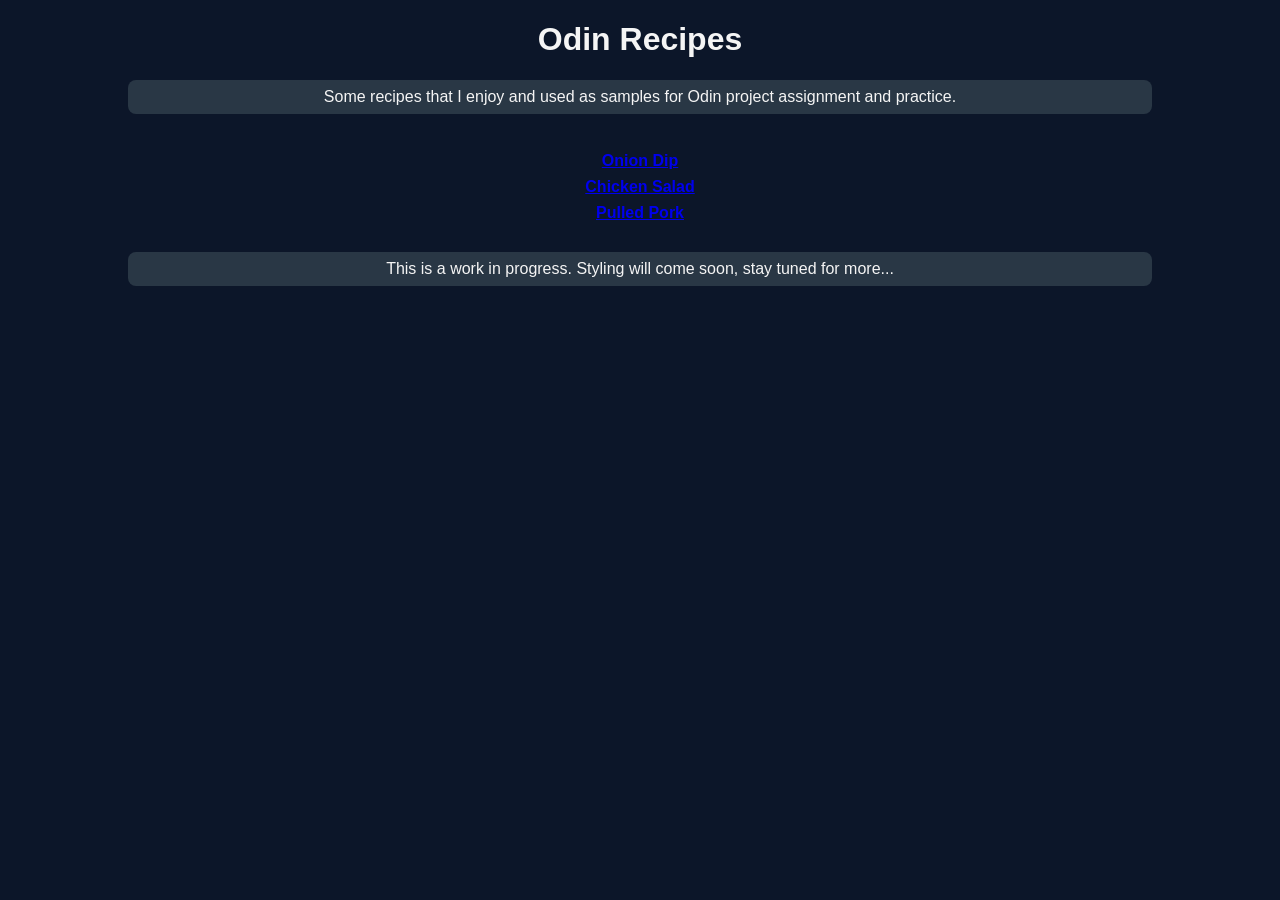
<file: index.html>
<!DOCTYPE html>
<html lang="en">
<head>
    <meta charset="UTF-8">
    <meta name="viewport" content="width=device-width, initial-scale=1.0">
    <title>Odin Recipes</title>
    <link rel="stylesheet" href="styles.css">
</head>
<body>
    <h1 class="blocks">Odin Recipes</h1>
    <p class="blocks">Some recipes that I enjoy and used as samples for Odin project assignment and practice.</p>
    <ul class="blocks">
        <li><a href="recipes/onion-dip.html">Onion Dip</a></li>
        <li><a href="recipes/chicken-salad.html">Chicken Salad</a></li>
        <li><a href="recipes/pulled-pork.html">Pulled Pork</a></li>
    </ul>
    <p class="blocks">This is a work in progress. Styling will come soon, stay tuned for more...</p>
</body>
</html>
</file>
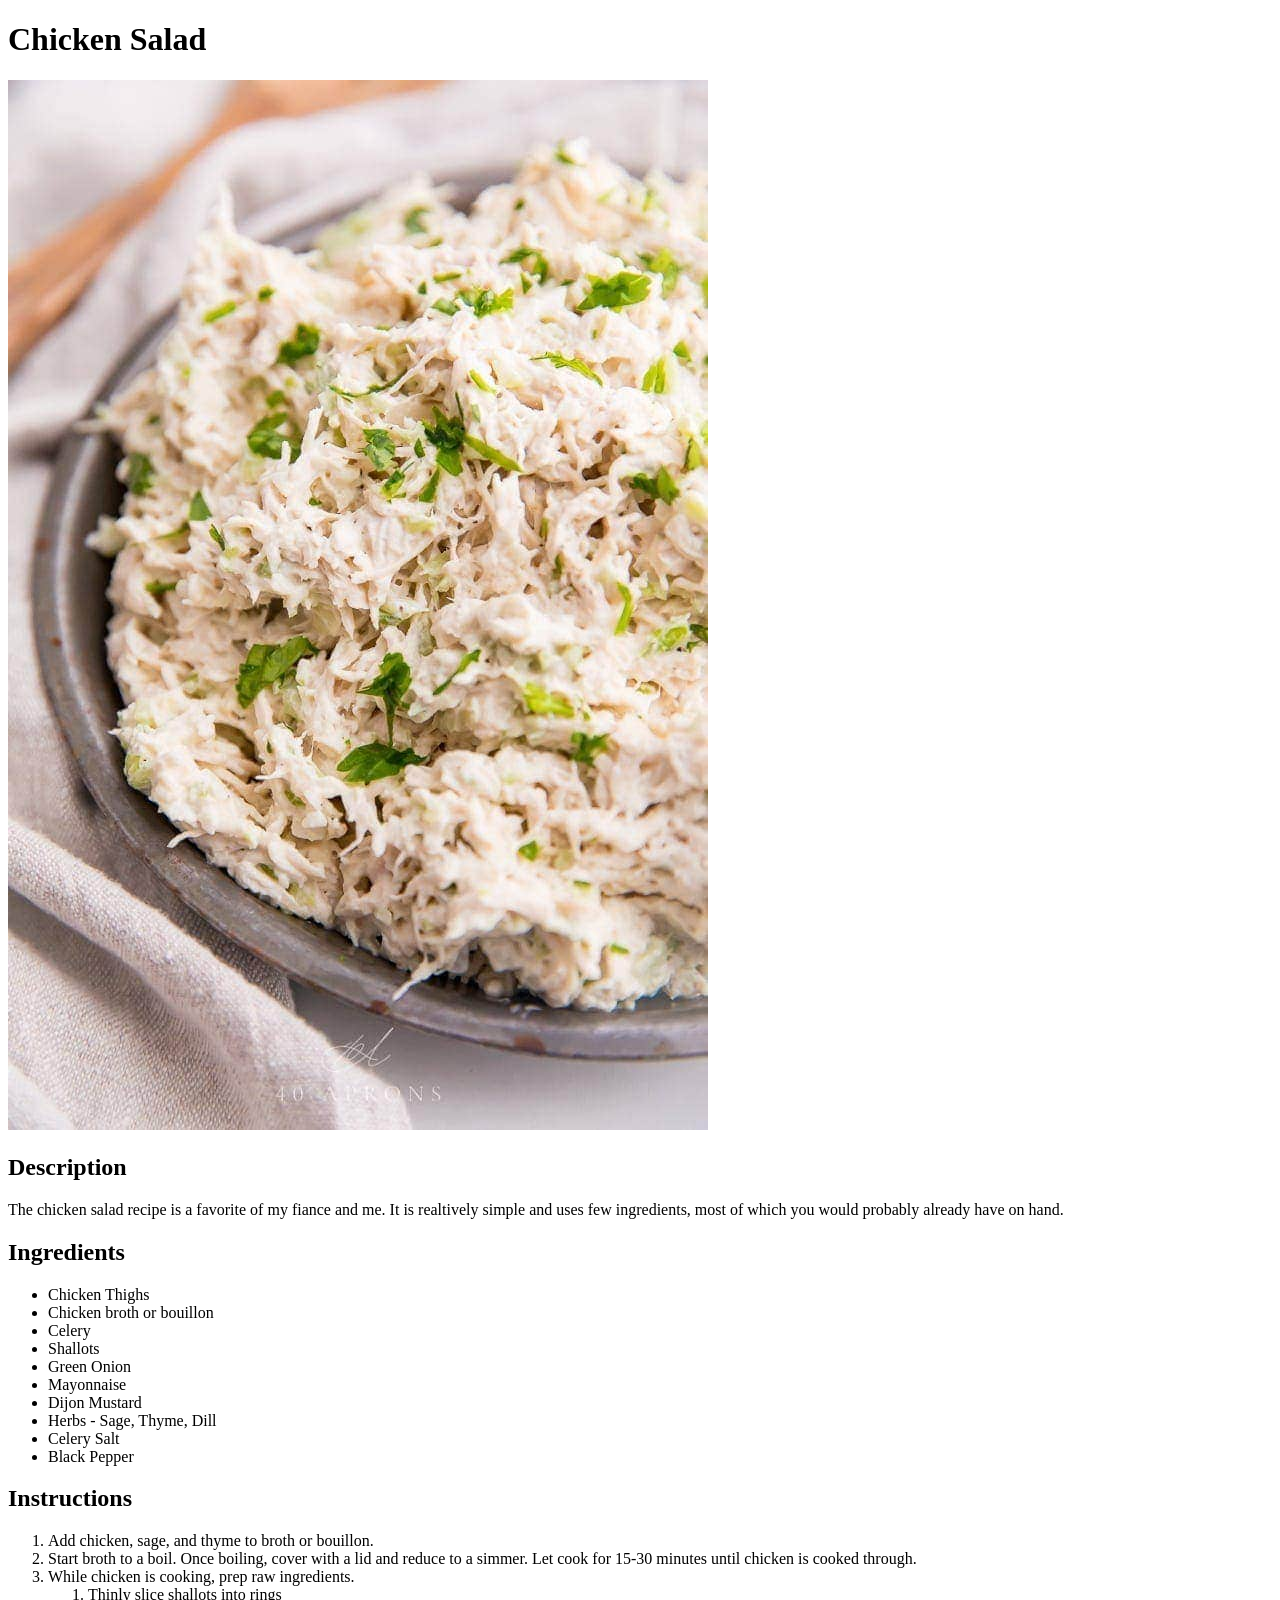
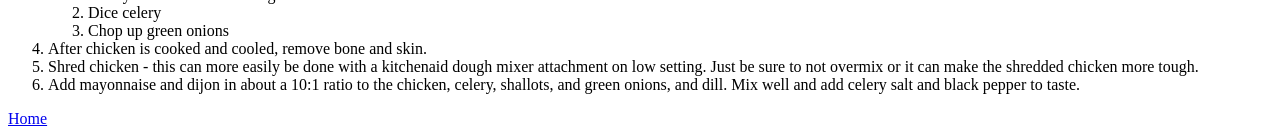
<file: recipes/chicken-salad.html>
<!DOCTYPE html>
<html lang="en">
<head>
    <meta charset="UTF-8">
    <meta name="viewport" content="width=device-width, initial-scale=1.0">
    <title>Chicken Salad</title>
</head>
<body>
    <h1>Chicken Salad</h1>

    <img src="images/Chicken Salad.jpg" alt="Picture of chicken salad sandwhich">

    <h2>Description</h2>
    <p>The chicken salad recipe is a favorite of my fiance and me. It is realtively simple and uses few ingredients, most of which you would probably already have on hand.</p>

    <h2>Ingredients</h2>
    <ul>
        <li>Chicken Thighs</li>
        <li>Chicken broth or bouillon</li>
        <li>Celery</li>
        <li>Shallots</li>
        <li>Green Onion</li>
        <li>Mayonnaise</li>
        <li>Dijon Mustard</li>
        <li>Herbs - Sage, Thyme, Dill</li>
        <li>Celery Salt</li>
        <li>Black Pepper</li>
    </ul>

    <h2>Instructions</h2>
    <ol>
        <li>Add chicken, sage, and thyme to broth or bouillon.</li>
        <li>Start broth to a boil. Once boiling, cover with a lid and reduce to a simmer. Let cook for 15-30 minutes until chicken is cooked through.</li>
        <li>While chicken is cooking, prep raw ingredients.
            <ol>
                <li>Thinly slice shallots into rings</li>
                <li>Dice celery</li>
                <li>Chop up green onions</li>
            </ol>
        </li>
        <li>After chicken is cooked and cooled, remove bone and skin.</li>
        <li>Shred chicken - this can more easily be done with a kitchenaid dough mixer attachment on low setting. Just be sure to not overmix or it can make the shredded chicken more tough.</li>
        <li>Add mayonnaise and dijon in about a 10:1 ratio to the chicken, celery, shallots, and green onions, and dill. Mix well and add celery salt and black pepper to taste.</li>
    </ol>

    <a href="../index.html">Home</a>
</body>
</html>
</file>
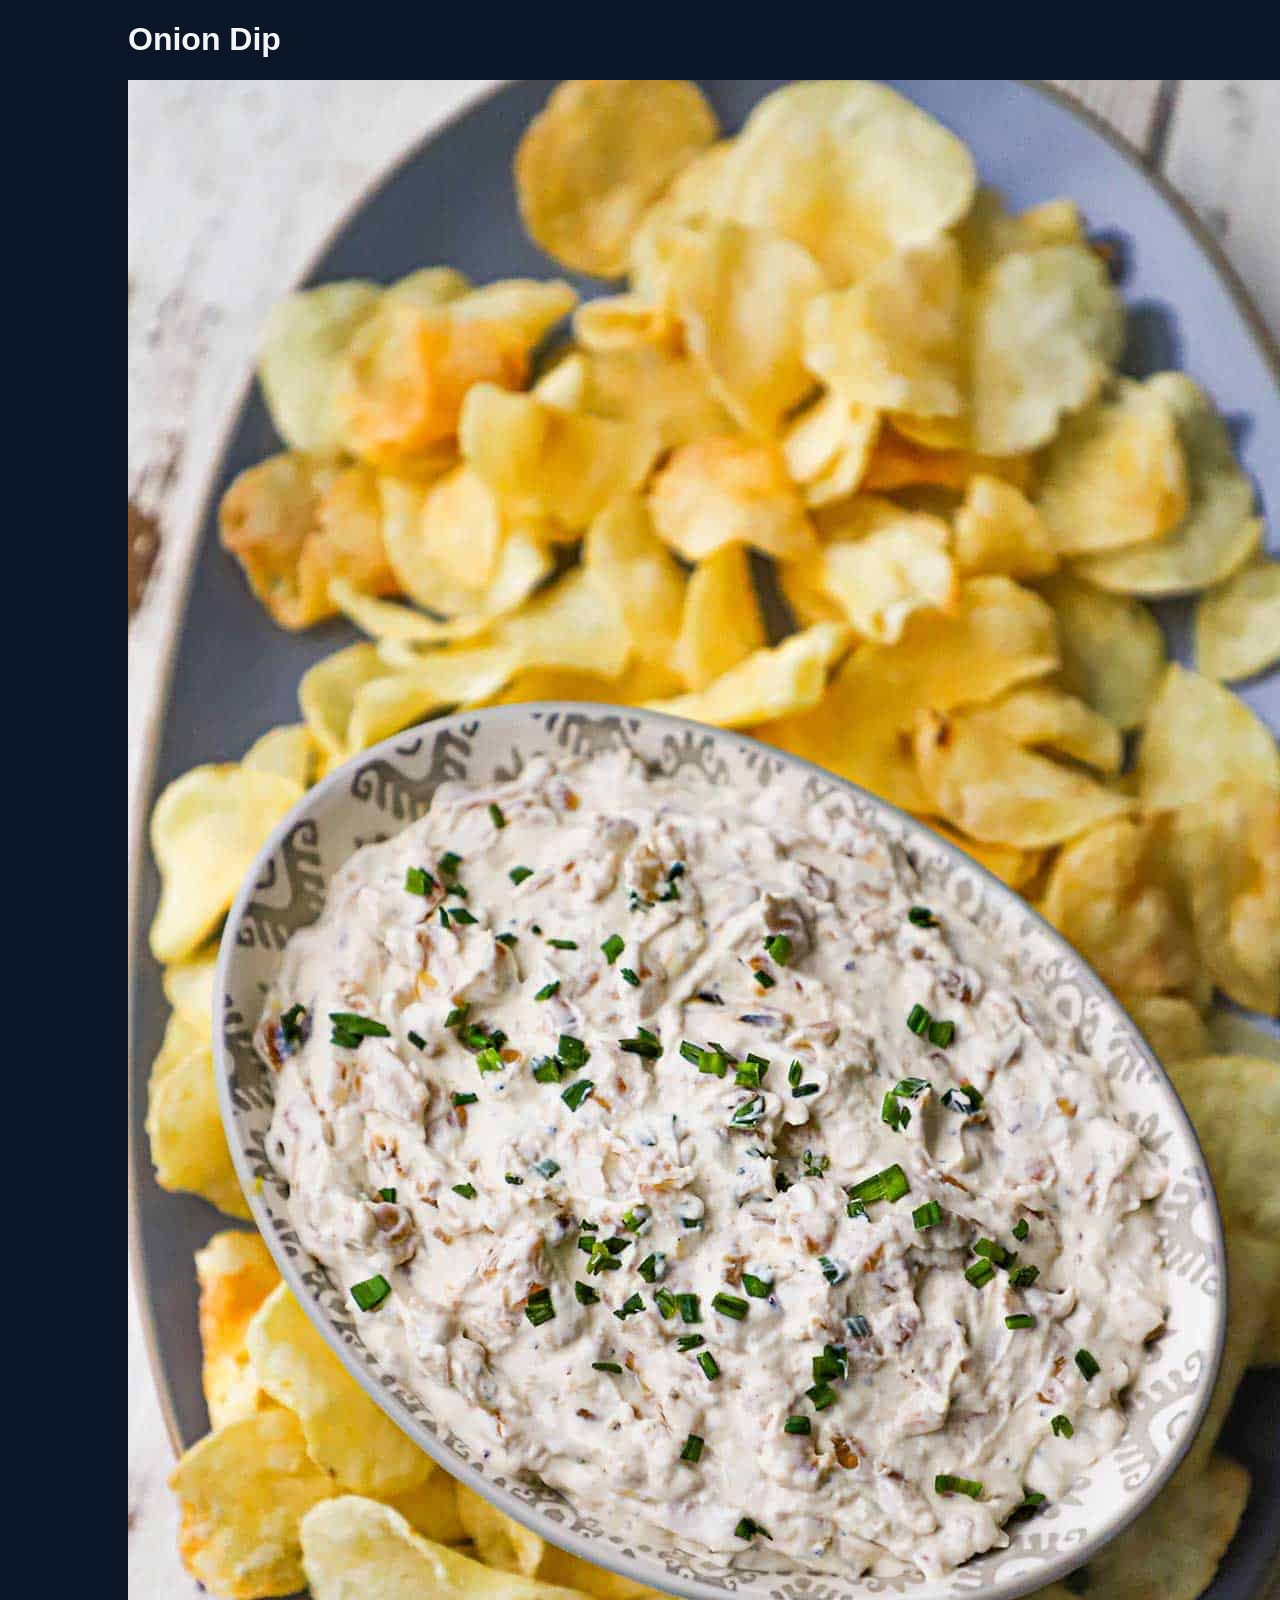
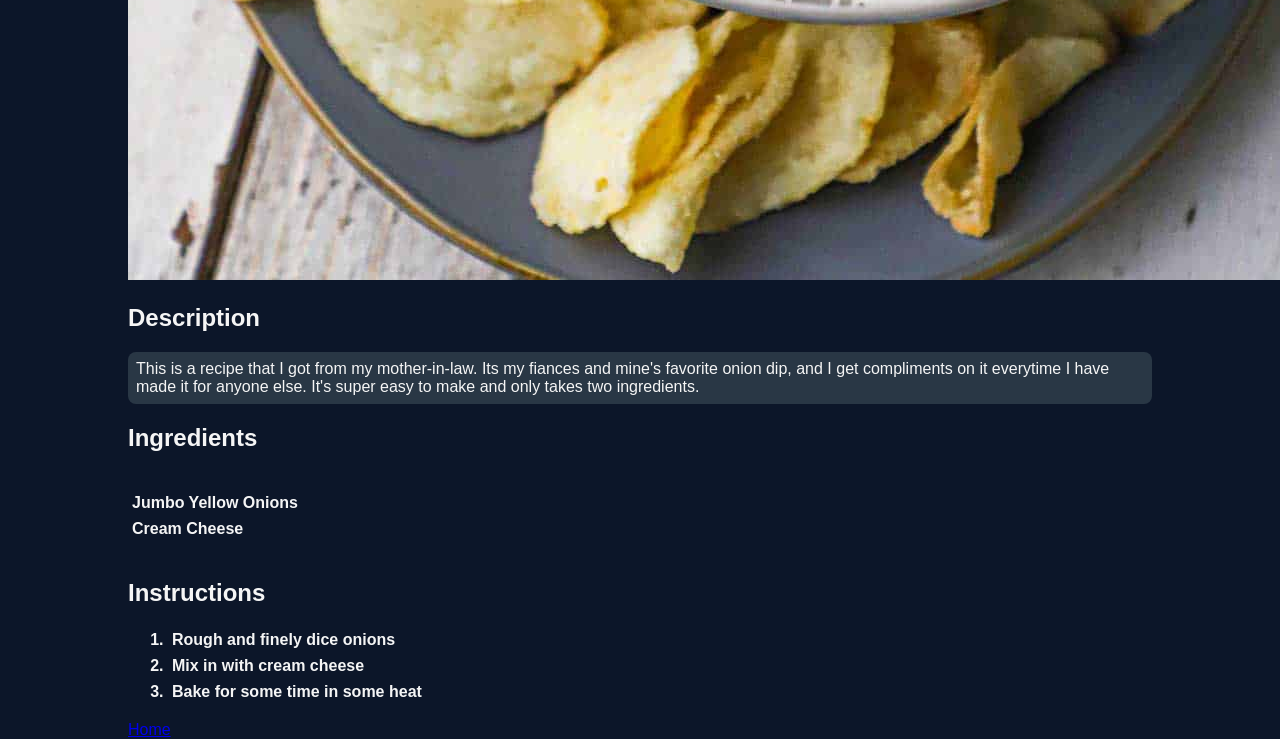
<file: recipes/onion-dip.html>
<!DOCTYPE html>
<html lang="en">
<head>
    <meta charset="UTF-8">
    <meta name="viewport" content="width=device-width, initial-scale=1.0">
    <title>Julian Onion Dip</title>
    <link rel="stylesheet" href="../styles.css">
</head>
<body>
    <h1>Onion Dip</h1>
    <img src="images/Onion Dip.jpg" alt="Picture of onion dip with chips">
    
    <h2>Description</h2>
    <p>This is a recipe that I got from my mother-in-law. Its my fiances and mine's favorite onion dip, and I get compliments on it everytime I have made it for anyone else. It's super easy to make and only takes two ingredients.</p>

    <h2>Ingredients</h2>
    <ul>
        <li>Jumbo Yellow Onions</li>
        <li>Cream Cheese</li>
    </ul>
    
    <h2>Instructions</h2>
    <ol>
        <li>Rough and finely dice onions</li>
        <li>Mix in with cream cheese</li>
        <li>Bake for some time in some heat</li>
    </ol>

    <a href="../index.html">Home</a>
</body>
</html>
</file>
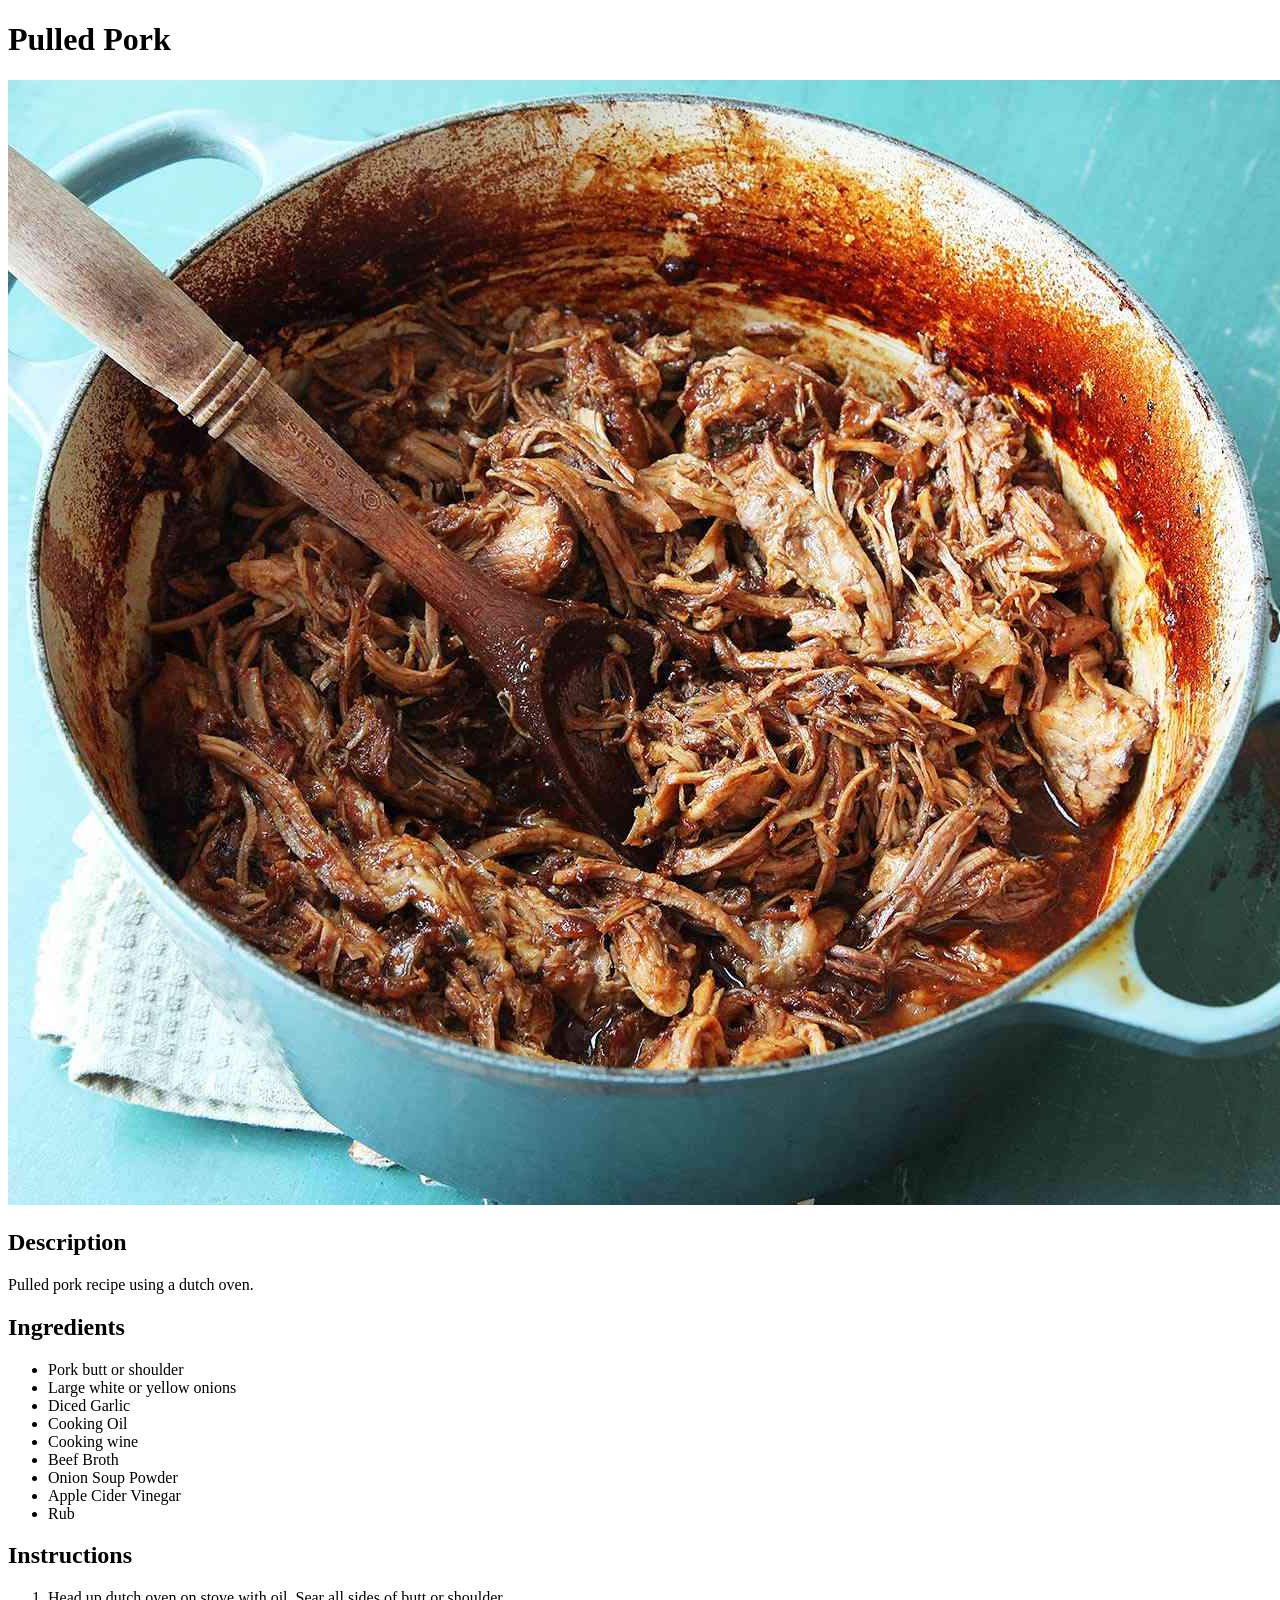
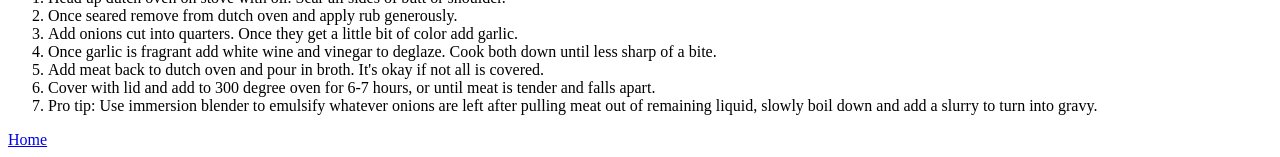
<file: recipes/pulled-pork.html>
<!DOCTYPE html>
<html lang="en">
<head>
    <meta charset="UTF-8">
    <meta name="viewport" content="width=device-width, initial-scale=1.0">
    <title>Pulled Pork</title>
</head>
<body>
    <h1>Pulled Pork</h1>
    <img src="images/Pulled Pork.jpg" alt="Image of pulled pork in dutch oven">

    <h2>Description</h2>
    <p>Pulled pork recipe using a dutch oven.</p>

    <h2>Ingredients</h2>
    <ul>
        <li>Pork butt or shoulder</li>
        <li>Large white or yellow onions</li>
        <li>Diced Garlic</li>
        <li>Cooking Oil</li>
        <li>Cooking wine</li>
        <li>Beef Broth</li>
        <li>Onion Soup Powder</li>
        <li>Apple Cider Vinegar</li>
        <li>Rub</li>
    </ul>

    <h2>Instructions</h2>
    <ol>
        <li>Head up dutch oven on stove with oil. Sear all sides of butt or shoulder.</li>
        <li>Once seared remove from dutch oven and apply rub generously.</li>
        <li>Add onions cut into quarters. Once they get a little bit of color add garlic.</li>
        <li>Once garlic is fragrant add white wine and vinegar to deglaze. Cook both down until less sharp of a bite.</li>
        <li>Add meat back to dutch oven and pour in broth. It's okay if not all is covered.</li>
        <li>Cover with lid and add to 300 degree oven for 6-7 hours, or until meat is tender and falls apart.</li>
        <li>Pro tip: Use immersion blender to emulsify whatever onions are left after pulling meat out of remaining liquid, slowly boil down and add a slurry to turn into gravy.</li>
    </ol>

    <a href="../index.html">Home</a>
</body>
</html>
</file>
<file: styles.css>
/* styles.css */

body {
    font-family: Verdana, Geneva, Tahoma, sans-serif;
    box-sizing: border-box;
    background-color:#0c1629;
     color: whitesmoke;
     margin: 0 8em;
}

.blocks {
     text-align: center;
     margin: 20 auto;
}

h1 { 
    margin-top: 0 4em;
}

p {
    font-size: 16px;
    background-color: rgb(41, 55, 69);
    padding: .5rem;
    margin-top: .5rem;
    border-radius: .5rem;
}

ul {
    display: inline;
    list-style-type: none;
    margin: 4em;
}

li {
    font-weight: bold;
    padding: .25em;
    margin
}
</file>
